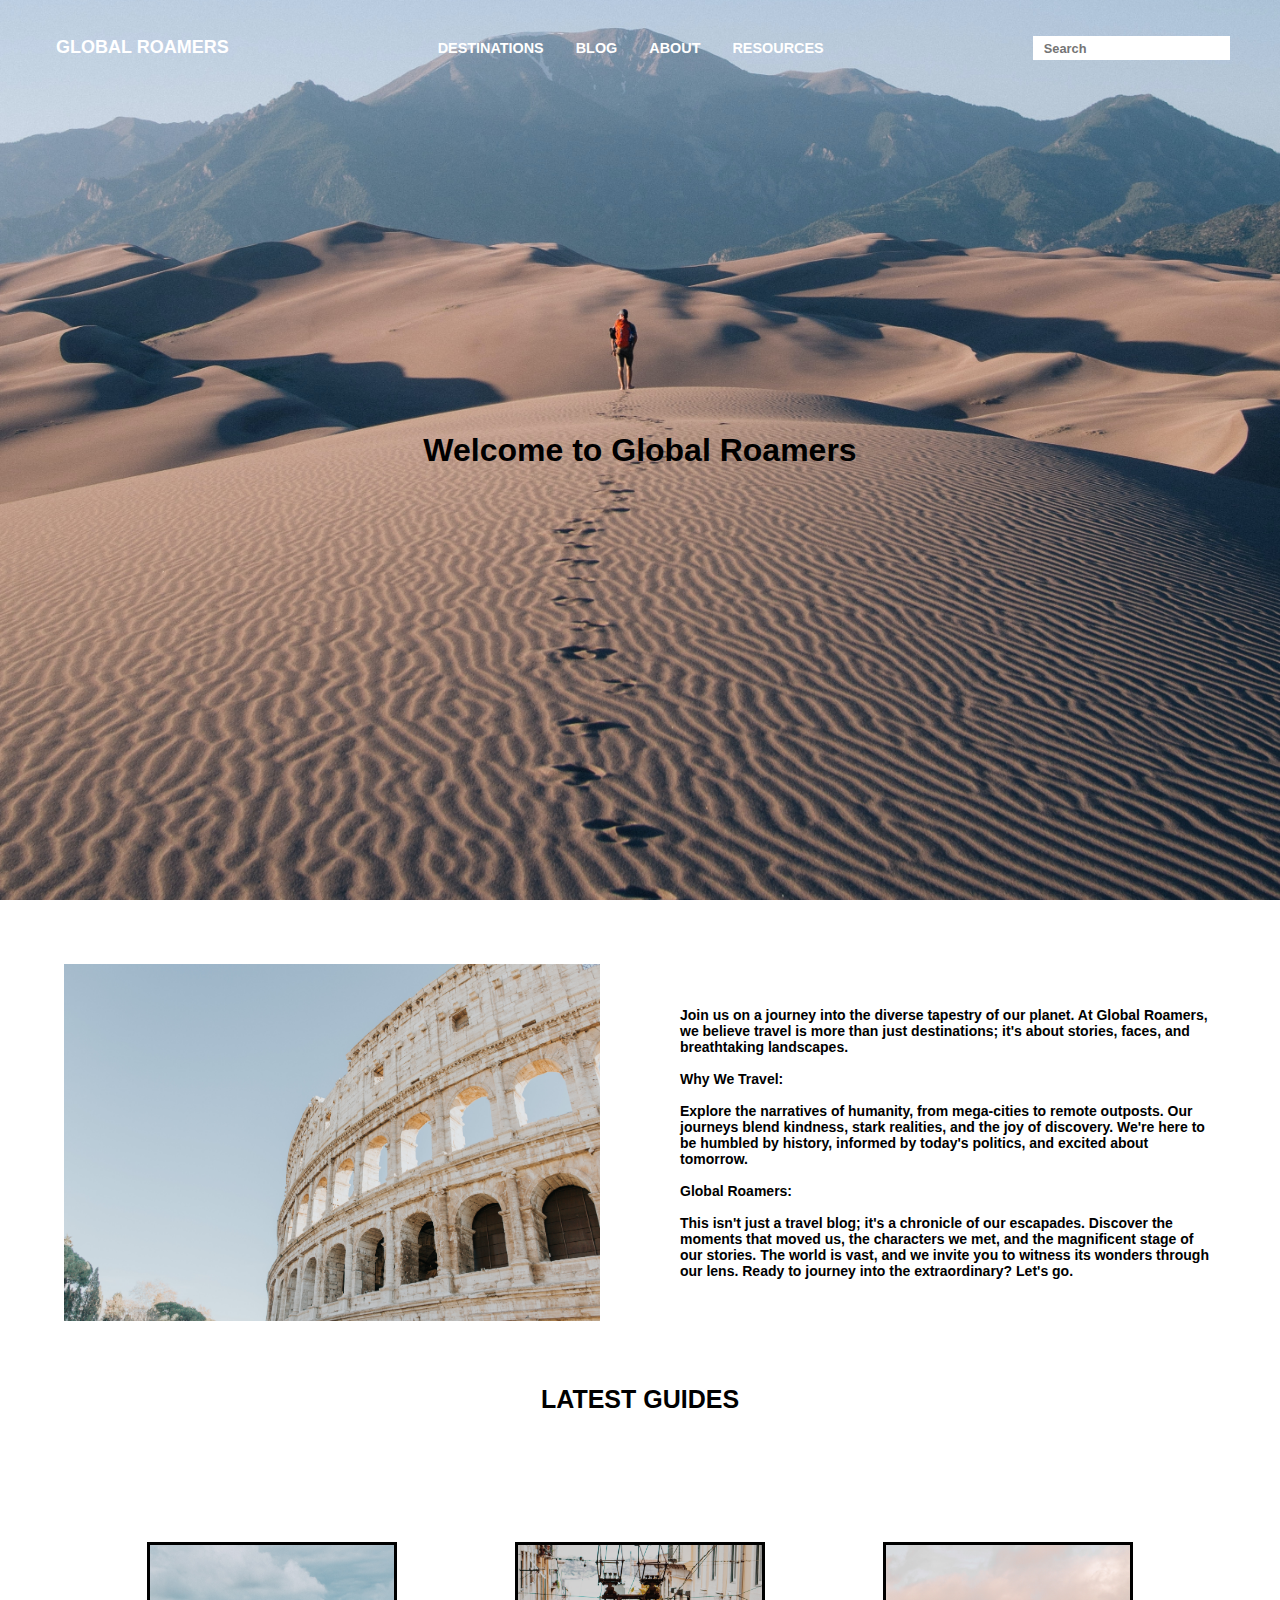
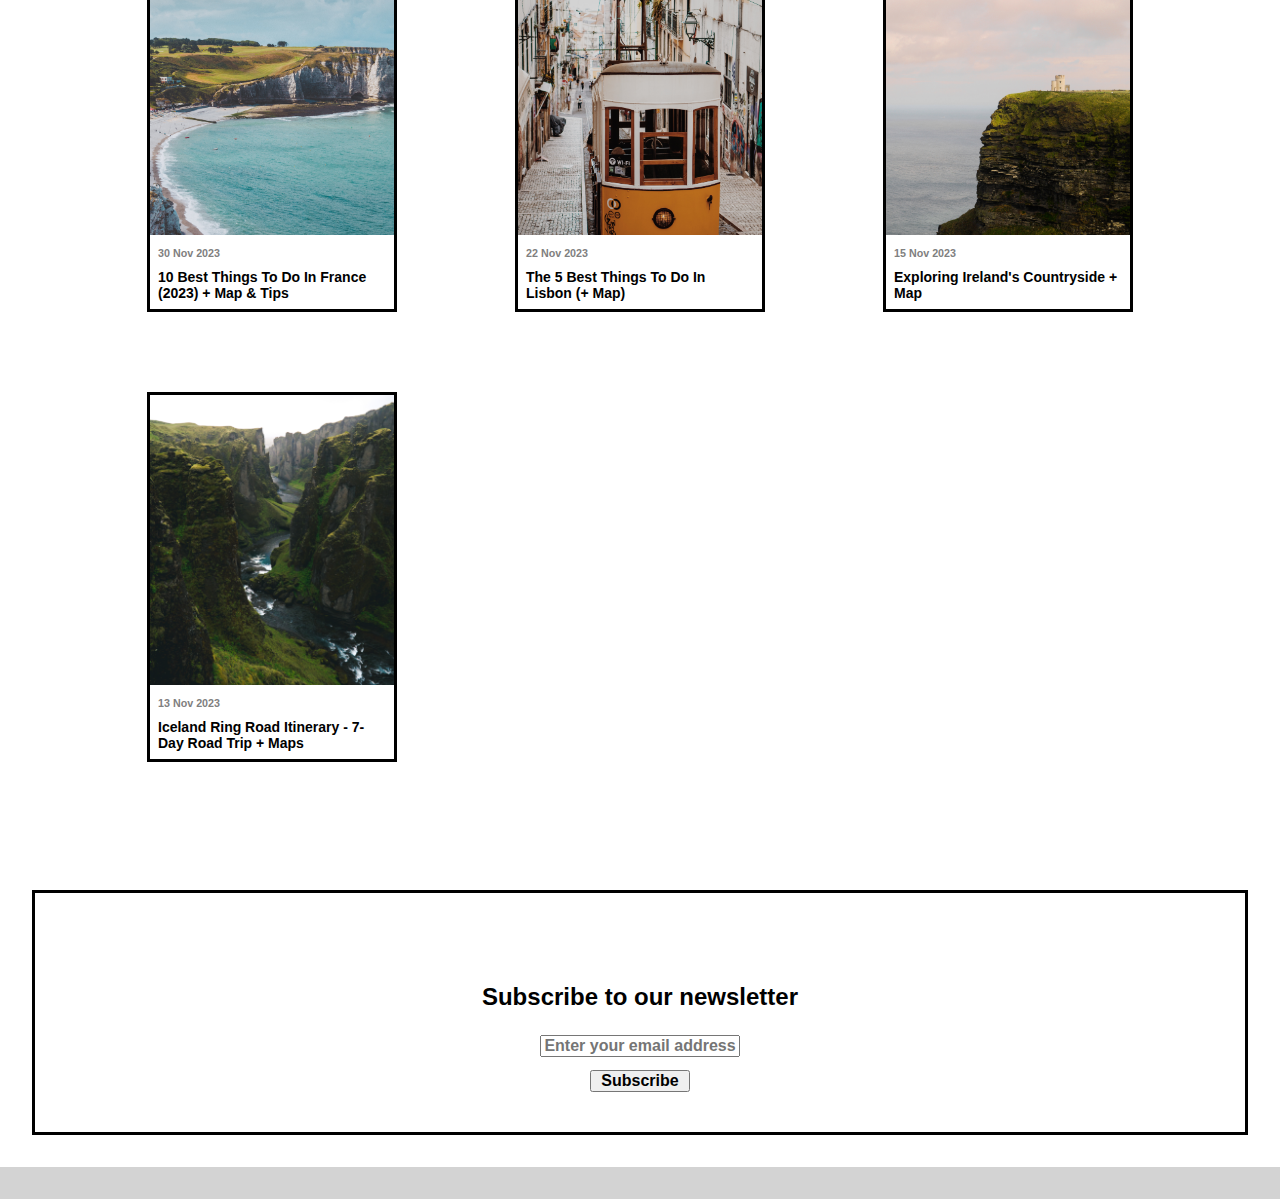
<file: index.html>
<!DOCTYPE html>
<html lang="en">

<head>
    <meta charset="UTF-8" />
    <meta http-equiv="X-UA-Compatible" content="IE=edge" />
    <link rel="icon" type="image/x-icon" href="/img/Asset 7@288x-100.jpg">
    <meta name="viewport" content="width=device-width, initial-scale=1" />
    <link rel="stylesheet" href="https://cdnjs.cloudflare.com/ajax/libs/font-awesome/6.4.2/css/all.min.css"
        integrity="sha512-z3gLpd7yknf1YoNbCzqRKc4qyor8gaKU1qmn+CShxbuBusANI9QpRohGBreCFkKxLhei6S9CQXFEbbKuqLg0DA=="
        crossorigin="anonymous" referrerpolicy="no-referrer" />
    <link rel="stylesheet" type="text/css" href="styles.css">
    <title> Global Roamers | Homepage </title>
    <style>
        /* background */
        .bg {
            /* The image used */
            background-image: url(img/desert.jpg);
            /* Full height */
            height: 100vh;
            /* Center and scale  */
            background-position: center;
            background-repeat: no-repeat;
            background-size: cover;
        }

        .card-style {
            height: 370px;
            width: 250px;
            color: black;
            text-align: left;
            border-style: solid;
            /* margin-left: auto;
            margin-right: auto; */
            margin: auto;
        }

        .image-style {
            width: 100%;
            height: 290px;
            object-fit: cover;

        }

        .card-content {
            padding: 8px;
            height: 60px;
            text-overflow: ellipsis;
        }

        .card-grid {
            display: grid;
            margin: 8rem;
            /* grid-template-columns: repeat(4, 1fr); */
            grid-template-columns: repeat(auto-fit, minmax(250px, 1fr));
            align-items: center;
            grid-auto-rows: auto;
            grid-gap: 5rem;
        }

        h6 {
            color: grey;
            margin-bottom: 10px;
        }

        h4 {
            text-align: center;
            margin-top: 50px;
            font-size: 25px;
        }

        .image-container {
            display: grid;
            grid-template-columns: repeat(auto-fit, minmax(300px, 1fr));
            align-items: center;
            grid-auto-rows: auto;
            grid-gap: 5rem;
            margin: 4rem;
        }

        h5 {
            font-size: 14px;
            font-weight: 600;
        }

        .image-container img {
            max-width: 100%;
            max-height: 700px;
            margin-right: 20px;
        }
    </style>
</head>

<body>
    <header>
        <div class="bg">
            <div class="container">
                <div class="navbar">
                    <div class="logo"><a href="index.html">GLOBAL ROAMERS</a></div>
                    <ul class="links">
                        <li><a href="explore.html">DESTINATIONS</a></li>
                        <li><a href="blog.html">BLOG</a></li>
                        <li><a href="about.html">ABOUT</a></li>
                        <li><a href="resources.html">RESOURCES</a></li>
                    </ul>
                    <div class="search">
                        <input type="text" class="action_btn" placeholder="Search">
                    </div>
                    <div class="toggle_btn">
                        <i class="fa-solid fa-bars"></i>
                    </div>
                </div>
                <h1 style=" text-align: center;
            position: absolute;
            top: 50%;
            left: 50%;
            transform: translate(-50%, -50%)">Welcome to Global Roamers</h1>

            </div>

            <div class="dropdown_menu">
                <li><a href="explore.html">DESTINATIONS</a></li>
                <li><a href="blog.html">BLOG</a></li>
                <li><a href="about.html">ABOUT</a></li>
                <li><a href="resources.html">RESOURCES</a></li>
            </div>
    </header>

    <main>
        <section>
            <div class="image-container">
                <img src="img/colosseum.jpg" alt="Colosseum">
                <h5>
                    Join us on a journey into the diverse tapestry of our planet. At Global Roamers, we believe travel
                    is more than just destinations; it's about stories, faces, and breathtaking landscapes.
                    <br>
                    <br>
                    <strong>Why We Travel:</strong>
                    <br>
                    <br>
                    Explore the narratives of humanity, from mega-cities to remote
                    outposts. Our journeys blend kindness, stark realities, and the joy of discovery. We're here to be
                    humbled by history, informed by today's politics, and excited about tomorrow.
                    <br>
                    <br>
                    <strong>Global Roamers:</strong>
                    <br>
                    <br>
                    This isn't just a travel blog; it's a chronicle of our escapades.
                    Discover the moments that moved us, the characters we met, and the magnificent stage of our stories.
                    The world is vast, and we invite you to witness its wonders through our lens. Ready to journey into
                    the extraordinary? Let's go.
                </h5>
            </div>
        </section>
        <section>
            <h4> LATEST GUIDES </h4>
            <div class="card-grid">
                <div class="card-style">
                    <a href="france.html"><img src="img/paris.jpg" class="image-style" alt="paris" /></a>
                    <div class="card-content">
                        <h6>30 Nov 2023</h6>
                        <h5>10 Best Things To Do In France (2023) + Map & Tips</h5>
                    </div>

                </div>
                <div class="card-style">
                    <a href="lisbon.html"> <img src="img/lisbon.jpg" class="image-style" alt="lisbon" /></a>
                    <div class="card-content">
                        <h6>22 Nov 2023</h6>
                        <h5>The 5 Best Things To Do In Lisbon (+ Map)</h5>
                    </div>

                </div>
                <div class="card-style">
                    <a href="ireland.html"><img src="img/ireland.jpg" class="image-style" alt="Ireland" /></a>
                    <div class=" card-content">
                        <h6>15 Nov 2023</h6>
                        <h5>Exploring Ireland's Countryside + Map </h5>
                    </div>
                </div>
                <div class="card-style">
                    <a href="iceland.html"><img src="img/iceland.jpg" class="image-style" alt="iceland" /></a>
                    <div class="card-content">
                        <h6>13 Nov 2023</h6>
                        <h5>Iceland Ring Road Itinerary - 7-Day Road Trip + Maps</h5>
                    </div>
                </div>
            </div>
        </section>


        <section>
            <!-- Form for newsletter -->
            <form>
                <h4>Subscribe to our newsletter</h4>
                <input class="placeholder-form" type="text" placeholder="Enter your email address">
                <button class="form-button" type="submit">Subscribe</button>

            </form>
        </section>

    </main>
    <script>

        const toggleBtn = document.querySelector('.toggle_btn')
        const toggleBtnIcon = document.querySelector('.toggle_btn i')
        const dropDownMenu = document.querySelector('.dropdown_menu')

        toggleBtn.onclick = function () {
            dropDownMenu.classList.toggle('open')
            const isOpen = dropDownMenu.classlist.contains('open')

            toggleBtnIcon.classList = isOpen
                ? 'fa-solid fa-xmark'
                : 'fa-solid fa-bars'
        }
        window.addEventListener('scroll', function () {
            // code to be executed when user scrolls
        });

        //Google Translate Website 
    </script>
    <script type="text/javascript">
        function googleTranslateElementInit() {
            new google.translate.TranslateElement({ pageLanguage: 'en' }, 'google_translate_element');
        }
    </script>
    <script type="text/javascript"
        src="//translate.google.com/translate_a/element.js?cb=googleTranslateElementInit"></script>
    <footer>
        <div id="google_translate_element"></div>
    </footer>
</body>

</html>
</file>
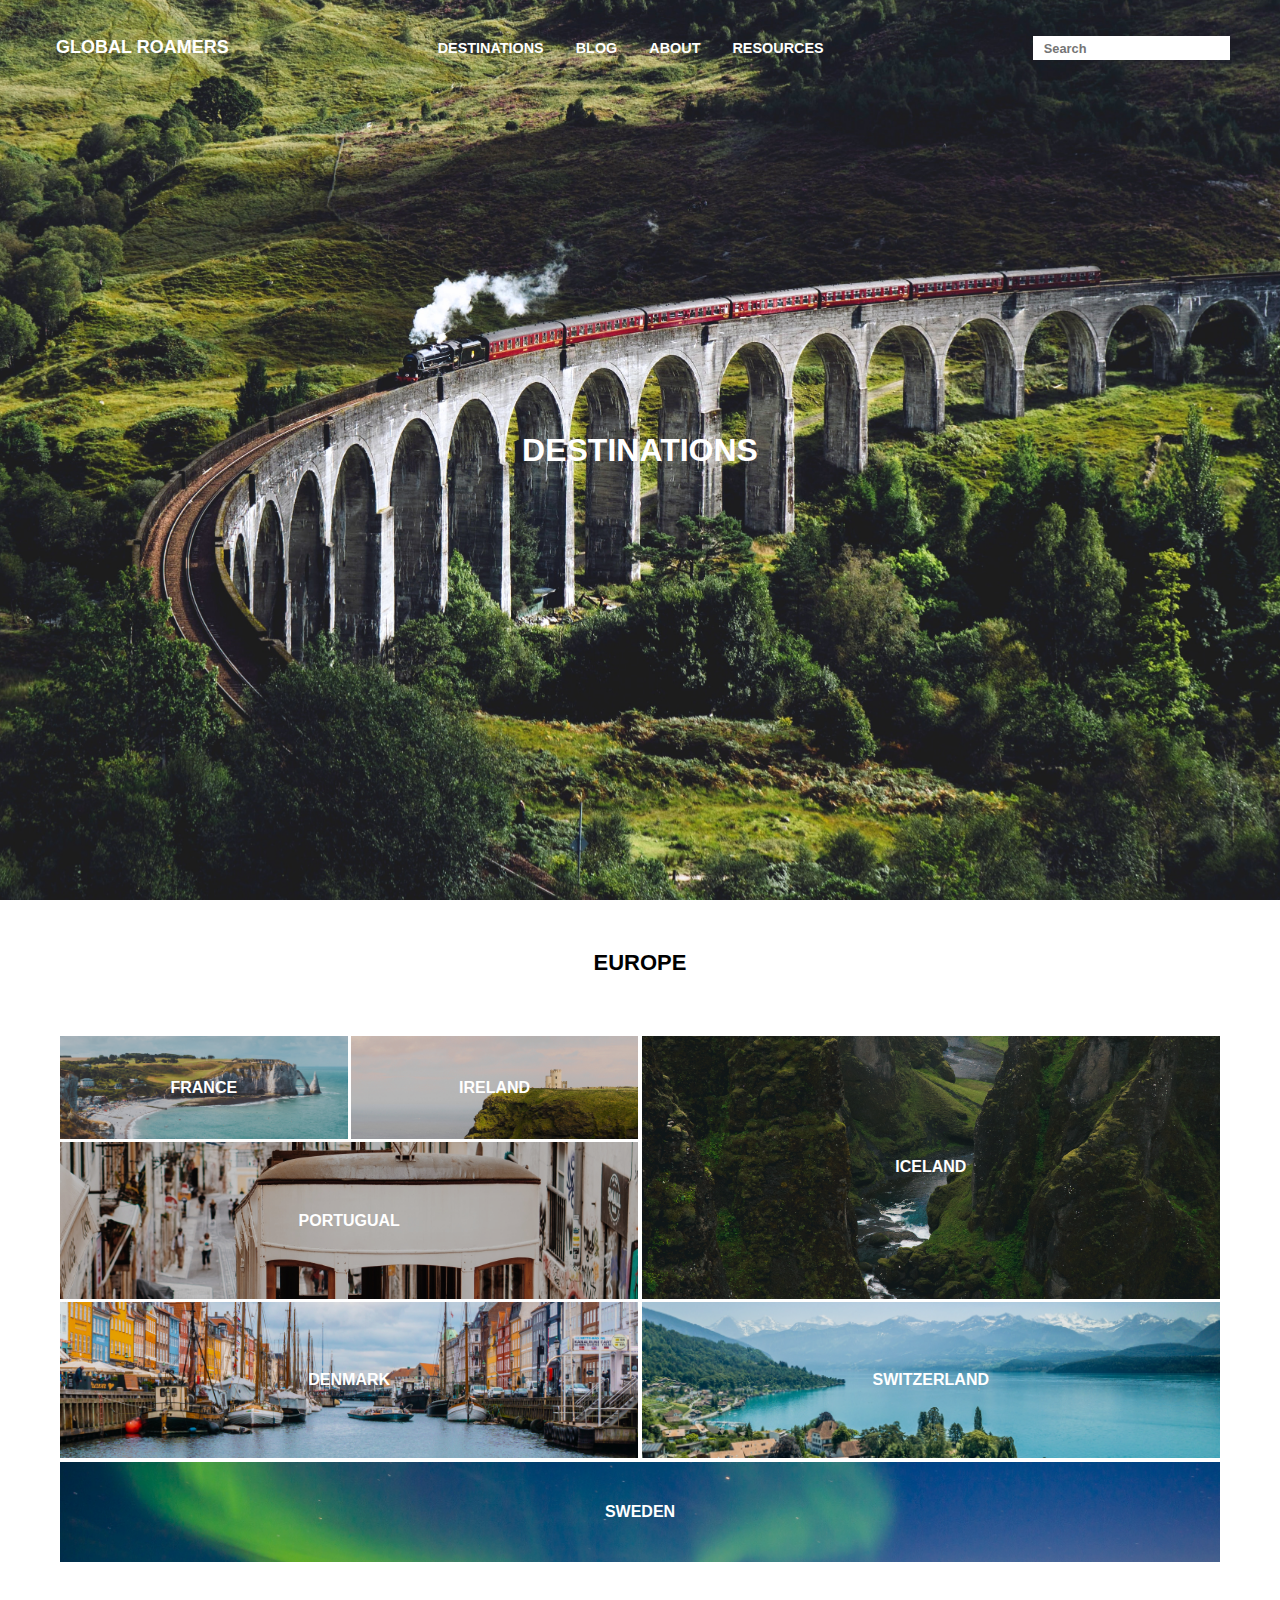
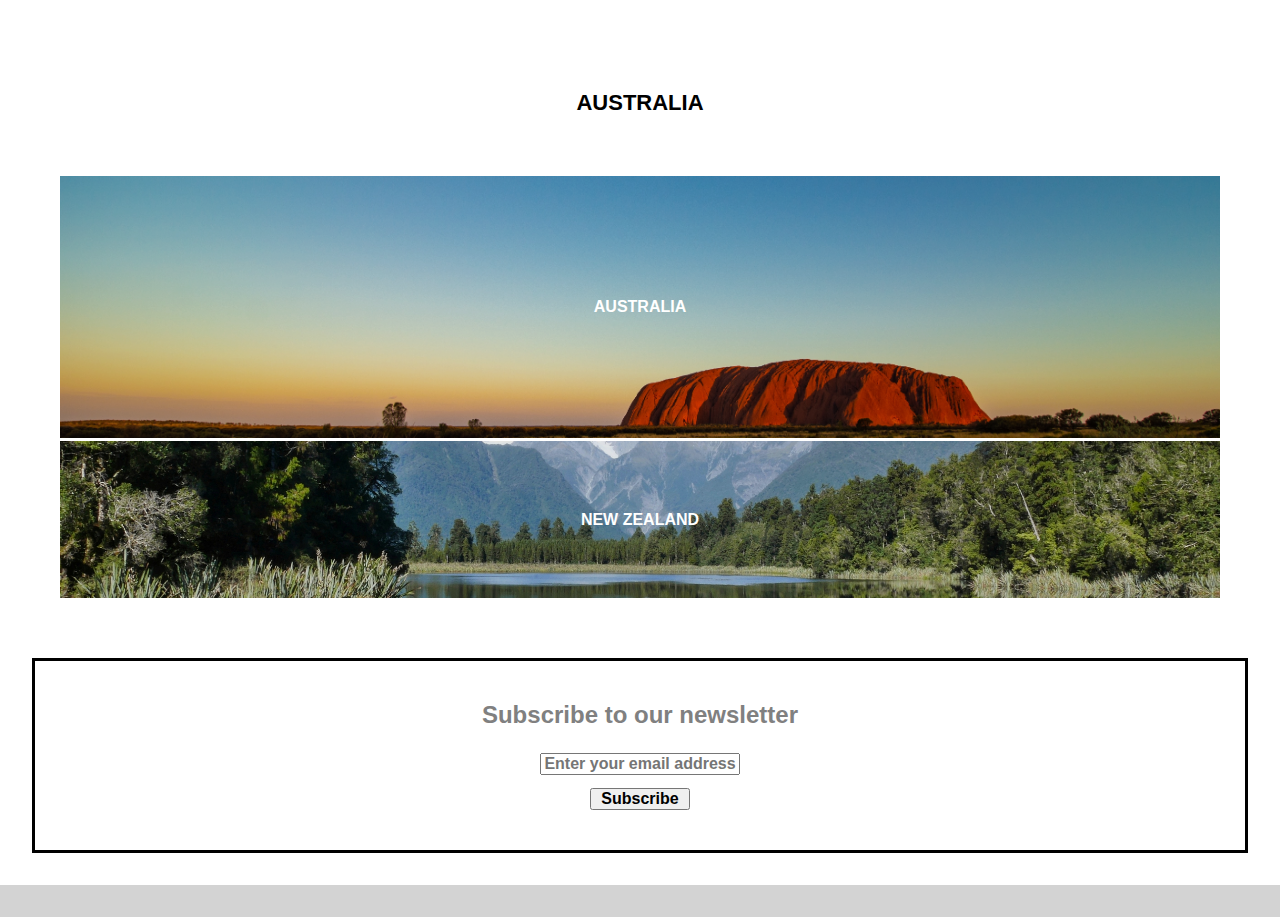
<file: explore.html>
<!DOCTYPE html>
<html lang="en">

<head>
    <meta charset="UTF-8" />
    <meta http-equiv="X-UA-Compatible" content="IE=edge" />
    <link rel="icon" type="image/x-icon" href="img/Asset 7@288x-100.jpg">
    <meta name="viewport" content="width=device-width, initial-scale=1" />
    <link rel="stylesheet" href="https://cdnjs.cloudflare.com/ajax/libs/font-awesome/6.4.2/css/all.min.css"
        integrity="sha512-z3gLpd7yknf1YoNbCzqRKc4qyor8gaKU1qmn+CShxbuBusANI9QpRohGBreCFkKxLhei6S9CQXFEbbKuqLg0DA=="
        crossorigin="anonymous" referrerpolicy="no-referrer" />
    <link rel="stylesheet" type="text/css" href="styles.css">
    <title> Global Roamers | Destinations</title>
    <style>
        /* background */
        .bg {
            /* The image used */
            background-image: url(img/scotland.jpg);
            /* Full height */
            height: 100vh;
            /* Center and scale  */
            background-position: center;
            background-repeat: no-repeat;

        }

        .gallery {
            display: grid;
            grid-template-columns: repeat(8, 1fr);
            grid-template-rows: repeat(8, 50px);
            grid-gap: 0.2rem;
            margin: 60px;
        }

        .gallery__item1,
        .gallery__item2,
        .gallery__item3,
        .gallery__item4,
        .gallery__item5,
        .gallery__item6,
        .gallery__item7,
        .gallery__item8,
        .gallery__item9 {
            position: relative;
        }

        .gallery__caption {
            position: absolute;
            top: 0;
            left: 0;
            right: 0;
            bottom: 0;
            display: flex;
            flex-direction: column;
            justify-content: center;
            align-items: center;
            color: white;
            background: rgba(0, 0, 0, 0.1);
            padding: 20px;
            text-align: center;
        }

        .gallery__img {
            width: 100%;
            height: 100%;
            object-fit: cover;
            display: block;
        }

        .gallery__item1 {
            grid-column-start: 1;
            grid-column-end: 3;
            grid-row-start: 1;
            grid-row-end: 3;
        }

        .gallery__item2 {
            grid-column-start: 3;
            grid-column-end: 5;
            grid-row-start: 1;
            grid-row-end: 3;
        }

        .gallery__item3 {
            grid-column-start: 5;
            grid-column-end: 9;
            grid-row-start: 1;
            grid-row-end: 6;
        }

        .gallery__item4 {
            grid-column-start: 1;
            grid-column-end: 5;
            grid-row-start: 3;
            grid-row-end: 6;
        }

        .gallery__item5 {
            grid-column-start: 1;
            grid-column-end: 5;
            grid-row-start: 6;
            grid-row-end: 9;
        }

        .gallery__item6 {
            grid-column-start: 5;
            grid-column-end: 9;
            grid-row-start: 6;
            grid-row-end: 9;
        }

        .gallery__item7 {
            grid-column-start: 1;
            grid-column-end: 9;
            grid-row-start: 9;
            grid-row-end: 9;
            height: 100px
        }

        .gallery__item8 {
            grid-column-start: 1;
            grid-column-end: 9;
            grid-row-start: 6;
            grid-row-end: 9;
        }

        .gallery__item9 {
            grid-column-start: 1;
            grid-column-end: 9;
            grid-row-start: 1;
            grid-row-end: 6;

        }

        .text-container a {
            text-decoration: none;
            color: black;
            font-size: 17px;

        }

        h4 {
            font-size: 20px;
            color: grey;
        }

        h3 {
            font-size: 22px;

        }

        .image-and-text-container {
            display: flex;
            align-items: center;
        }

        .image-container {
            flex-shrink: 0;
            margin-right: 5px;
        }

        .image-container img {
            width: 100px;
            height: 100px;
            display: block;
        }

        .text-container {
            flex: 1;
            margin-left: 1px;
        }
    </style>
</head>

<body>
    <header>
        <div class="bg">
            <div class="container">
                <div class="navbar">
                    <div class="logo"><a href="index.html">GLOBAL ROAMERS</a></div>
                    <ul class="links">
                        <li><a href="explore.html">DESTINATIONS</a></li>
                        <li><a href="blog.html">BLOG</a></li>
                        <li><a href="about.html">ABOUT</a></li>
                        <li><a href="resources.html">RESOURCES</a></li>
                    </ul>
                    <div class="search">
                        <input type="text" class="action_btn" placeholder="Search">
                    </div>
                    <div class="toggle_btn">
                        <i class="fa-solid fa-bars"></i>
                    </div>
                </div>
            </div>
        </div>

        <div class="dropdown_menu">
            <li><a href="explore.html">DESTINATIONS</a></li>
            <li><a href="blog.html">BLOG</a></li>
            <li><a href="about.html">ABOUT</a></li>
            <li><a href="resources.html">RESOURCES</a></li>
        </div>
        <h1 style=" text-align: center;
        position: absolute;
        top: 50%;
        left: 50%;
        color: white;
        font-weight: 700;
        font-size:xx-large;
        transform: translate(-50%, -50%)">DESTINATIONS</h1>
    </header>
    <main>

        <section>
            <h3 style="text-align: center; margin-top: 50px;">EUROPE</h3>

            <div class="gallery">
                <figure class="gallery__item1">
                    <a href="france.html">
                        <img src="img/paris.jpg" class="gallery__img" alt="Image 1">
                        <figcaption class="gallery__caption">FRANCE</figcaption>
                    </a>
                </figure>
                <figure class="gallery__item2">
                    <a href="ireland.html">
                        <img src="img/ireland.jpg" class="gallery__img" alt="Image 1">
                        <figcaption class="gallery__caption">IRELAND</figcaption>
                    </a>
                </figure>
                <figure class="gallery__item3">
                    <a href="iceland.html">
                        <img src="img/iceland.jpg" class="gallery__img" alt="Image 1">
                        <figcaption class="gallery__caption">ICELAND</figcaption>
                    </a>
                </figure>
                <figure class="gallery__item4">
                    <a href="lisbon.html">
                        <img src="img/lisbon.jpg" class="gallery__img" alt="Image 1">
                        <figcaption class="gallery__caption">PORTUGUAL</figcaption>
                    </a>
                </figure>
                <figure class="gallery__item5">
                    <a href="copenhagen.html">
                        <img src="img/copenhagen.jpg" class="gallery__img" alt="Image 1">
                        <figcaption class="gallery__caption">DENMARK</figcaption>
                    </a>
                </figure>
                <figure class="gallery__item6">
                    <a href="switzerland.html">
                        <img src="img/switzerland.jpg" class="gallery__img" alt="Image 1">
                        <figcaption class="gallery__caption">SWITZERLAND</figcaption>
                    </a>
                </figure>
                <figure class="gallery__item7">
                    <a href="sweden.html">
                        <img src="img/sweden.jpg" class="gallery__img" alt="Image 1">
                        <figcaption class="gallery__caption">SWEDEN</figcaption>
                    </a>
                </figure>
            </div>
        </section>
        <br>
        <section>
            <h3 style="text-align: center; margin-top: 50px;">AUSTRALIA</h3>

            <div class="gallery">
                <figure class="gallery__item8">
                    <a href="newzealand.html">
                        <img src="img/newzealand.jpg" class="gallery__img" alt="Image 1">
                        <figcaption class="gallery__caption">NEW ZEALAND</figcaption>
                    </a>
                </figure>
                <figure class="gallery__item9">
                    <a href="australia.html">
                        <img src="img/australia.jpg" class="gallery__img" alt="Image 1">
                        <figcaption class="gallery__caption">AUSTRALIA</figcaption>
                    </a>
                </figure>
        </section>
        <section>
            <!-- Form for newsletter -->
            <form>
                <h4>Subscribe to our newsletter</h4>
                <input class="placeholder-form" type="text" placeholder="Enter your email address">
                <button class="form-button" type="submit">Subscribe</button>

            </form>

        </section>
    </main>
    <script>
        const toggleBtn = document.querySelector('.toggle_btn')
        const toggleBtnIcon = document.querySelector('.toggle_btn i')
        const dropDownMenu = document.querySelector('.dropdown_menu')

        toggleBtn.onclick = function () {
            dropDownMenu.classList.toggle('open')
            const isOpen = dropDownMenu.classlist.contains('open')

            toggleBtnIcon.classList = isOpen
                ? 'fa-solid fa-xmark'
                : 'fa-solid fa-bars'
        }
        window.addEventListener('scroll', function () {
            // code to be executed when user scrolls
        });

        //Google Translate Website 
    </script>
    <script type="text/javascript">
        function googleTranslateElementInit() {
            new google.translate.TranslateElement({ pageLanguage: 'en' }, 'google_translate_element');
        }
    </script>
    <script type="text/javascript"
        src="//translate.google.com/translate_a/element.js?cb=googleTranslateElementInit"></script>
    <footer>
        <div id="google_translate_element"></div>
    </footer>
</body>

</html>
</file>
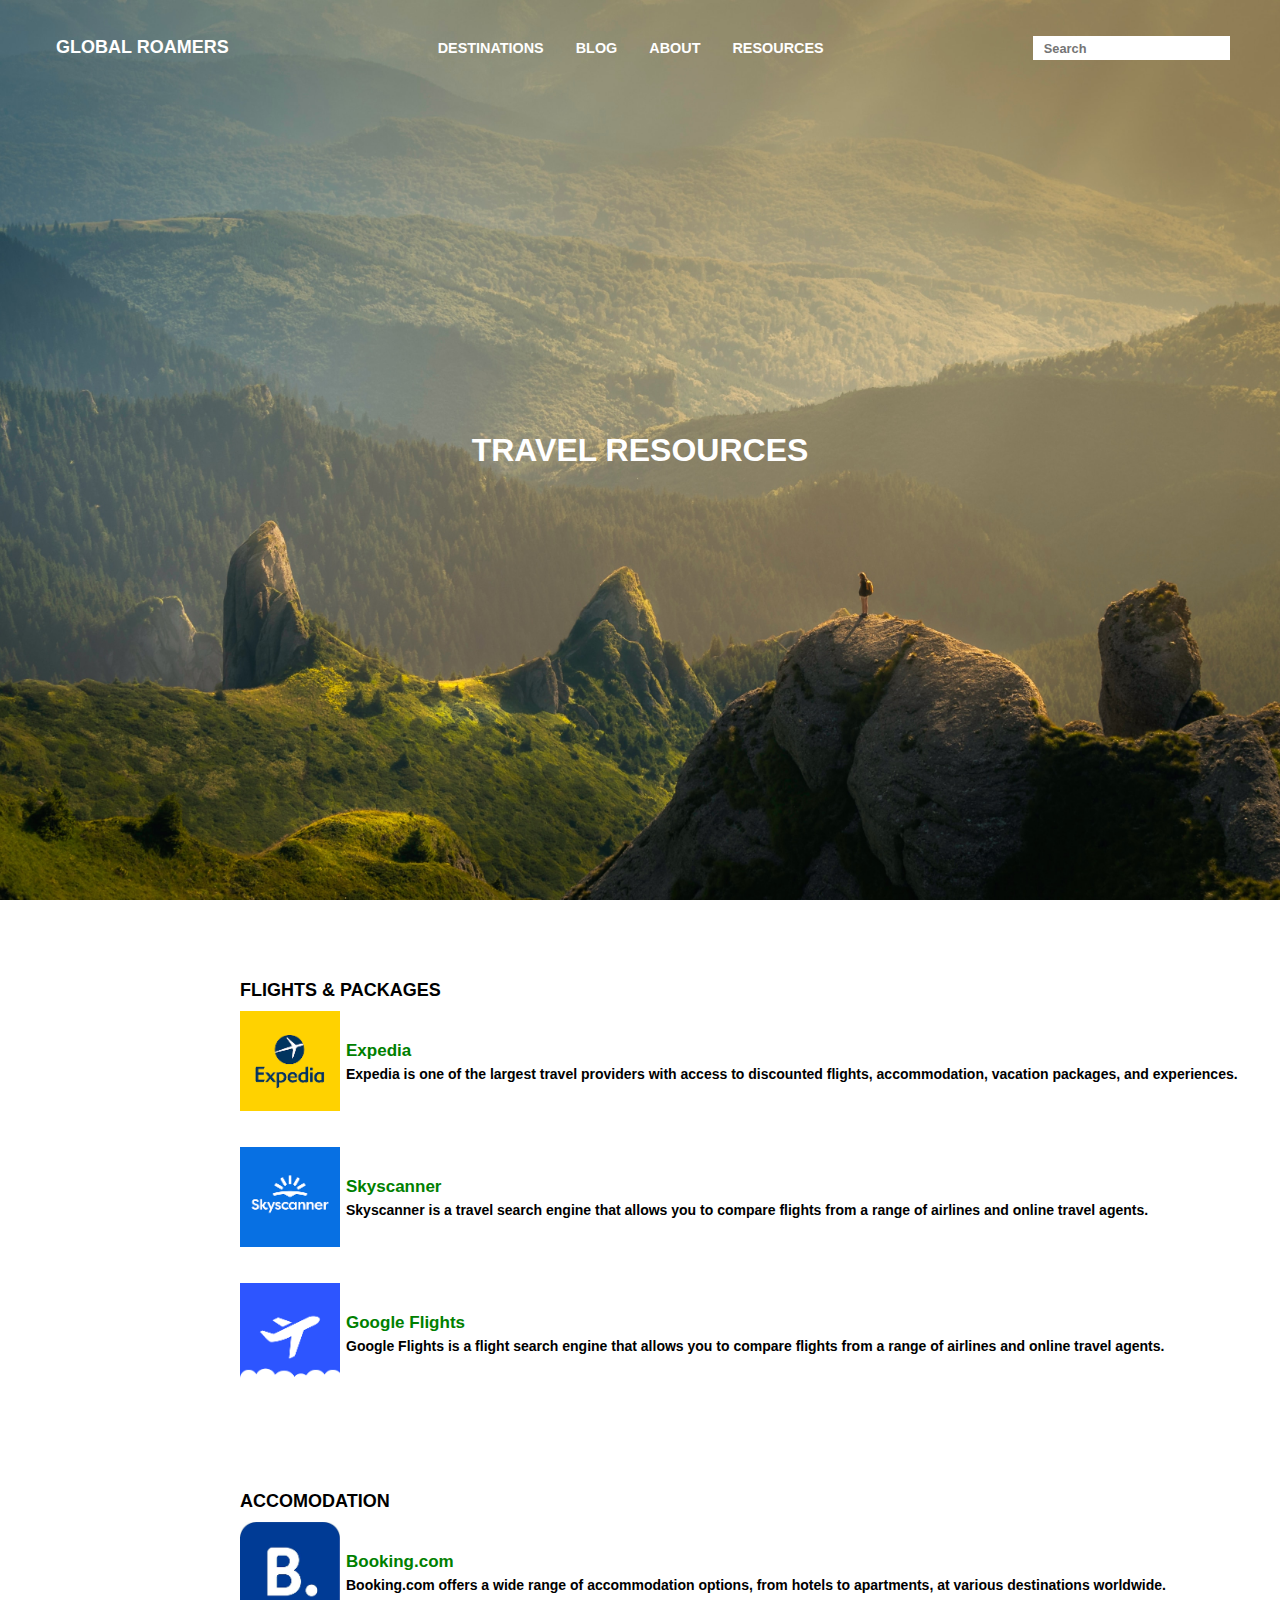
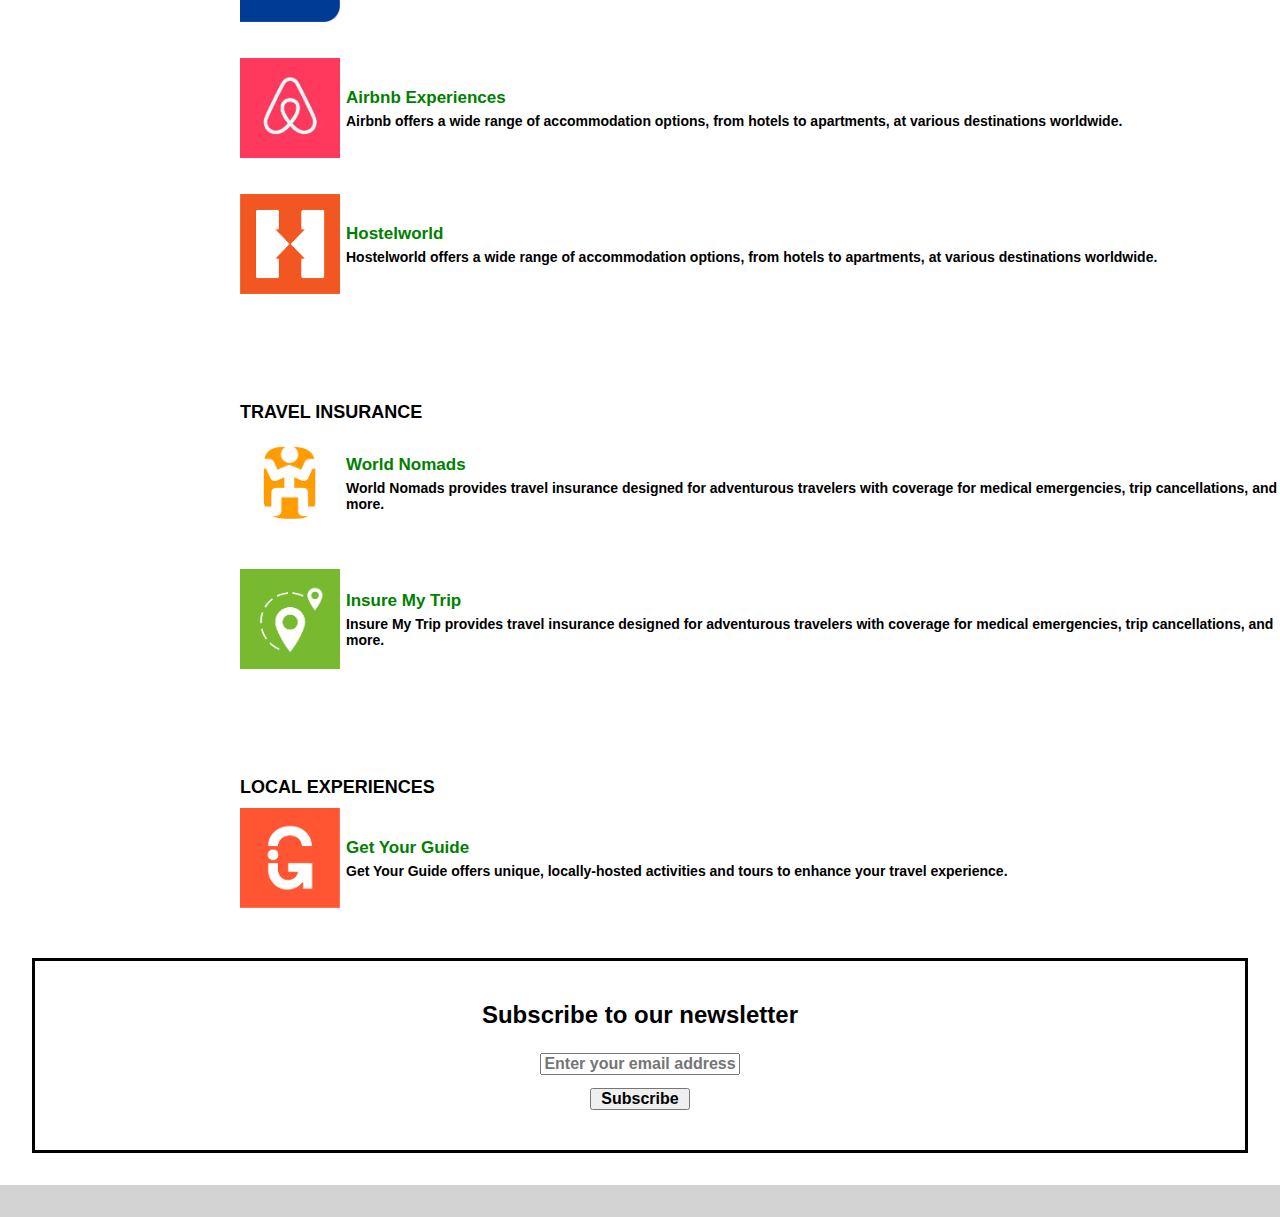
<file: resources.html>
<!DOCTYPE html>
<html lang="en">

<head>
    <meta charset="UTF-8" />
    <meta http-equiv="X-UA-Compatible" content="IE=edge" />
    <link rel="icon" type="image/x-icon" href="/img/Asset 7@288x-100.jpg">
    <meta name="viewport" content="width=device-width, initial-scale=1" />
    <link rel="stylesheet" href="https://cdnjs.cloudflare.com/ajax/libs/font-awesome/6.4.2/css/all.min.css"
        integrity="sha512-z3gLpd7yknf1YoNbCzqRKc4qyor8gaKU1qmn+CShxbuBusANI9QpRohGBreCFkKxLhei6S9CQXFEbbKuqLg0DA=="
        crossorigin="anonymous" referrerpolicy="no-referrer" />
    <link rel="stylesheet" type="text/css" href="styles.css">
    <title>Global Roamers | Resources </title>
</head>
<style>
    .bg {
        /* The image used */
        background-image: url(img/green.jpg);
        /* Full height */
        height: 100vh;
        /* Center and scale  */
        background-position: center;
        background-repeat: no-repeat;
        background-size: cover;
    }


    h2 {
        color: black;
        font-size: 25px;
        margin-bottom: 30px;
    }

    h3 {
        color: black;
        font-size: 18px;
        margin-bottom: 10px;
    }

    ul {
        list-style-type: none;
        padding: 0;
    }

    p {
        margin-top: 5px;
        font-size: 14px;
    }

    .text-container a {
        text-decoration: none;
        color: green;
        font-size: 17px;

    }

    .resources {
        margin-left: 15rem;
        margin-top: 5rem;
    }

    .image-and-text-container {
        display: flex;
        align-items: center;
    }

    .image-container {
        flex-shrink: 0;
        margin-right: 5px;
    }

    .image-container img {
        width: 100px;
        height: 100px;
        display: block;
    }

    .text-container {
        flex: 1;
        margin-left: 1px;
    }
</style>

<body>
    <header>
        <div class="bg">
            <div class="container">
                <div class="navbar">
                    <div class="logo"><a href="index.html">GLOBAL ROAMERS</a></div>
                    <ul class="links">
                        <li><a href="explore.html">DESTINATIONS</a></li>
                        <li><a href="blog.html">BLOG</a></li>
                        <li><a href="about.html">ABOUT</a></li>
                        <li><a href="resources.html">RESOURCES</a></li>
                    </ul>
                    <div class="search">
                        <input type="text" class="action_btn" placeholder="Search">
                    </div>
                    <div class="toggle_btn">
                        <i class="fa-solid fa-bars"></i>
                    </div>
                </div>
            </div>
        </div>

        <div class="dropdown_menu">
            <li><a href="explore.html">DESTINATIONS</a></li>
            <li><a href="blog.html">BLOG</a></li>
            <li><a href="about.html">ABOUT</a></li>
            <li><a href="resources.html">RESOURCES</a></li>
        </div>
        <h1 style=" text-align: center;
                    position: absolute;
                    top: 50%;
                    left: 50%;
                    color: white;
                    font-weight: 700;
                    font-size:xx-large;
            transform: translate(-50%, -50%)">TRAVEL RESOURCES</h1>

    </header>

    <main>
        <section>
            <div class="resources">
                <ul>
                    <h3>FLIGHTS & PACKAGES</h3>
                    <li>
                        <div class="image-and-text-container">
                            <div class="image-container">
                                <img src="[data-uri]"
                                    alt=" Expedia">
                            </div>
                            <div class="text-container">
                                <a href="https://www.expedia.com" target="_blank" rel="noopener noreferrer">Expedia</a>
                                <p>Expedia is one of the largest travel providers with access to discounted flights,
                                    accommodation, vacation packages, and experiences.</p>
                            </div>
                        </div>
                    </li>
                    <br>
                    <br>
                    <li>
                        <div class="image-and-text-container">
                            <div class="image-container">
                                <img src="[data-uri]"
                                    alt="Expedia">
                            </div>
                            <div class="text-container">
                                <a href="https://www.skyscanner.com" target="_blank"
                                    rel="noopener noreferrer">Skyscanner</a>
                                <p>Skyscanner is a travel search engine that allows you to compare flights from a range
                                    of airlines and online travel agents.</p>
                            </div>
                        </div>
                    </li>
                    <br>
                    <br>
                    <li>
                        <div class="image-and-text-container">
                            <div class="image-container">
                                <img src="[data-uri]""
                                    alt=" Expedia">
                            </div>
                            <div class="text-container">
                                <a href="https://www.google.com/flights" target="_blank"
                                    rel="noopener noreferrer">Google Flights</a>
                                <p>Google Flights is a flight search engine that allows you to compare flights from a
                                    range of airlines and online travel agents.</p>
                            </div>
                        </div>
                    </li>
                    <br><br>
                    <br><br>
                    <br><br>
                    <h3>ACCOMODATION</h3>
                    <li>
                        <div class="image-and-text-container">
                            <div class="image-container">
                                <img src="[data-uri]"
                                    alt="Expedia">
                            </div>
                            <div class="text-container">
                                <a href="https://www.booking.com" target="_blank"
                                    rel="noopener noreferrer">Booking.com</a>
                                <p>Booking.com offers a wide range of accommodation options, from hotels to apartments,
                                    at various destinations worldwide.</p>
                            </div>
                        </div>
                        <br>
                        <br>
                    <li>
                        <div class="image-and-text-container">
                            <div class="image-container">
                                <img src="[data-uri]"
                                    alt="airbnb">
                            </div>
                            <div class="text-container">
                                <a href="https://www.airbnb.com/experiences" target="_blank"
                                    rel="noopener noreferrer">Airbnb
                                    Experiences</a>
                                <p>Airbnb offers a wide range of accommodation options, from hotels to apartments, at
                                    various destinations worldwide.</p>
                            </div>
                    </li>
                    <br>
                    <br>
                    <li>
                        <div class="image-and-text-container">
                            <div class="image-container">
                                <img src="[data-uri]"
                                    alt="hostelworld">
                            </div>
                            <div class="text-container">
                                <a href="https://www.hostelworld.com" target="_blank"
                                    rel="noopener noreferrer">Hostelworld</a>
                                <p>Hostelworld offers a wide range of accommodation options, from hotels to apartments,
                                    at various destinations worldwide.</p>
                            </div>
                    </li>
                    <br><br>
                    <br><br>
                    <br><br>
                    <h3>TRAVEL INSURANCE</h3>
                    <li>
                        <div class="image-and-text-container">
                            <div class="image-container">
                                <img src="[data-uri]"
                                    alt="worldnomads">
                            </div>
                            <div class="text-container">
                                <a href="https://www.worldnomads.com" target="_blank" rel="noopener noreferrer">World
                                    Nomads</a>
                                <p>World Nomads provides travel insurance designed for adventurous travelers with
                                    coverage for
                                    medical emergencies, trip cancellations, and more.</p>
                            </div>
                    </li>
                    <br>
                    <br>
                    <li>
                        <div class="image-and-text-container">
                            <div class="image-container">
                                <img src="[data-uri]"
                                    alt="insure my trip">
                            </div>
                            <div class="text-container">
                                <a href="https://www.insuremytrip.com" target="_blank" rel="noopener noreferrer">Insure
                                    My Trip</a>
                                <p>Insure My Trip provides travel insurance designed for adventurous travelers with
                                    coverage for medical emergencies, trip cancellations, and more.</p>
                            </div>
                    </li>
                    <br><br>
                    <br><br>
                    <br><br>
                    <h3>LOCAL EXPERIENCES</h3>
                    <li>
                        <div class="image-and-text-container">
                            <div class="image-container">
                                <img src="[data-uri]"
                                    alt="get your guide">
                            </div>
                            <div class="text-container">
                                <a href="https://www.getyourguide.com" target="_blank" rel="noopener noreferrer">Get
                                    Your
                                    Guide</a>
                                <p>Get Your Guide offers unique, locally-hosted activities and tours to enhance your
                                    travel
                                    experience.</p>
                            </div>
                        </div>
                    </li>
                    <br>
                </ul>
            </div>
        </section>

        <section>
            <!-- Form for newsletter -->
            <form>
                <h4>Subscribe to our newsletter</h4>
                <input class="placeholder-form" type="text" placeholder="Enter your email address">
                <button class="form-button" type="submit">Subscribe</button>

            </form>

        </section>

    </main>
    <script>
        const toggleBtn = document.querySelector('.toggle_btn')
        const toggleBtnIcon = document.querySelector('.toggle_btn i')
        const dropDownMenu = document.querySelector('.dropdown_menu')

        toggleBtn.onclick = function () {
            dropDownMenu.classList.toggle('open')
            const isOpen = dropDownMenu.classlist.contains('open')

            toggleBtnIcon.classList = isOpen
                ? 'fa-solid fa-xmark'
                : 'fa-solid fa-bars'
        }
        window.addEventListener('scroll', function () {
            // code to be executed when user scrolls
        });

    </script>

    <script type="text/javascript">
        function googleTranslateElementInit() {
            new google.translate.TranslateElement({ pageLanguage: 'en' }, 'google_translate_element');
        }
    </script>
    <script type="text/javascript"
        src="//translate.google.com/translate_a/element.js?cb=googleTranslateElementInit"></script>
    <footer>
        <div id="google_translate_element"></div>
    </footer>
</body>

</html>
</file>
<file: styles.css>
* {
  margin: 0;
  padding: 0;
  box-sizing: border-box;
  font-family: "Open sans", sans-serif;
  font-weight: 600;
}

body {
  /* height: 100vh;
  background-color: white;
  background-image: url(Images/background.jpg);
  background-size: cover;
  background-position: center; */
  height: 100vh;
  margin: 0;
}
/* background */
.bg {
  /* The image used */
  /* background-image: url(img/background.jpg); */
  /* Full height */
  height: 100vh;
  /* Center and scale  */
  background-position: center;
  background-repeat: no-repeat;
  background-size: cover;
}

li {
  list-style: none;
}

a {
  text-decoration: none;
  color: white;
}

/* Change the background colour on hover */
a:hover {
  color: lightgrey;
}

/* HEADER */

header {
  position: top;
  /* padding: 1rem; */
}

/* Style the header */
.navbar {
  width: 100%;
  height: 70%;
  max-width: 1200px;
  line-height: 25mm;
  margin: 0 auto;
  display: flex;
  align-items: center;
  justify-content: space-between;
  font-size: 0.9rem;
}

/* Style the header links */
.navbar .logo a {
  padding-left: 1rem;
  font-size: large;
  font-weight: 600;
}

/* Style the logo link */
.navbar .links {
  display: flex;
  gap: 2rem;
}

.navbar .toggle_btn {
  color: white;
  font-size: 1.5rem;
  cursor: pointer;
  display: none;
  padding-right: 1rem;
}

.navbar input[type="text"] {
  background-color: white;
  color: black;
  padding: 0.3rem 0.7rem;
  margin-right: 10px;
  border: none;
  outline: none;
  font-size: 0.8rem;
  font-weight: 600;
  cursor: pointer;
  font-family: "Open sans", sans-serif;
}

/* dropdown menu in small view*/
.dropdown_menu {
  display: none;
  position: absolute;
  right: 2rem;
  top: 60px;
  height: 200px;
  width: 300px;
  background: rgba(255, 255, 255, 0.1);
  backdrop-filter: blur(15px);
  border-radius: 10px;
  overflow: hidden;
  transition: height 0.2s cubic-bezier(0.175, 0.885, 0.32, 1.275);
  margin-top: 20px;
}
.dropdown_menu.open {
  height: 240px;
}

.dropdown_menu li {
  padding: 0.2rem;
  display: flex;
  align-items: center;
  justify-content: center;
  margin-top: 15px;
}

/* RESPONSIVE WEBSITE */

/* if screen is large then show navbar  */
@media (max-width: 992px) {
  .navbar .links,
  .navbar .action_btn,
  .navbar .input[type="text"] {
    display: none;
  }
  .navbar .toggle_btn {
    display: block;
  }
  .dropdown_menu {
    display: block;
  }
}

/* if screen size is small then don't show navbar, show dropdown_menu */
@media (max-width: 576px) {
  .dropdown_menu {
    left: 2rem;
    width: unset;
  }
}

div.scroll-container {
  background-color: white;
  overflow: auto;
  white-space: nowrap;
  padding: 10px;
}

div.scroll-container img {
  padding: 5px;
  width: 600px;
  height: 400px;
}

/* The dropdown container */
.dropdown {
  float: left;
  overflow: hidden;
}

/* Dropdown button */
.dropdown .dropbtn {
  font-size: 0.9rem;
  border: none;
  outline: none;
  color: white;
  background-color: inherit;
  font-family: inherit; /* Important for vertical align on mobile phones */
  margin: 0; /* Important for vertical align on mobile phones */
}

/* Dropdown content (hidden by default) */
.dropdown-content {
  display: none;
  position: absolute;
  background-color: white;
  min-width: 160px;
  z-index: 0;
  font-size: small;
}

/* Dropdown content apperance */
.dropdown-content a {
  float: none;
  color: black;
  text-decoration: none;
  display: block;
  padding-left: 10px;
  line-height: 50px;
}

/* Add a background color to dropdown links on hover */
.dropdown-content a:hover {
  background-color: white;
}

/* Show the dropdown menu on hover */
.dropdown:hover .dropdown-content {
  display: block;
}

.dropdown_menu .action_btn {
  display: block;
  margin: 0 auto;
  margin-top: 1rem;
  width: 70%;
  font-size: medium;
}

.main-destinations {
  display: grid;
  border: 2rem;
  grid-template-columns: repeat(auto-fit, minmax(240px, auto));
  align-items: center;
  gap: 2rem;
}
.hov-img img {
  width: 100%;
  height: auto;
  /* border-radius: 10px; */
}

/* Newsletter */

form {
  display: flex;
  flex-direction: column;
  align-items: center;
  justify-content: center;
  margin: 2rem;
  padding: 2.5rem;
  border-style: solid;
  /* box-shadow: 0 0 10px rgba(0, 0, 0, 0.2); */
}

form h4 {
  font-family: Helvetica;
  font-size: x-large;
  margin-bottom: 1rem;
}
.form-button {
  margin-top: 0.8rem;
  width: 100px;
  font-size: medium;
}

.placeholder-form {
  margin-top: 0.5rem;
  width: 200px;
  text-align: center;
  font-size: medium;
}

.about {
  display: grid;
  padding: 2rem;
  grid-template-columns: 300px 1fr;
  gap: 1rem;
  align-items: center;
  max-width: 800px;
  margin: 0 auto;
}

img {
  max-width: 100%;
  height: auto;
}

/* FOOTER */
footer {
  background-color: lightgrey;
  color: black;
  padding: 1rem;
}
</file>
